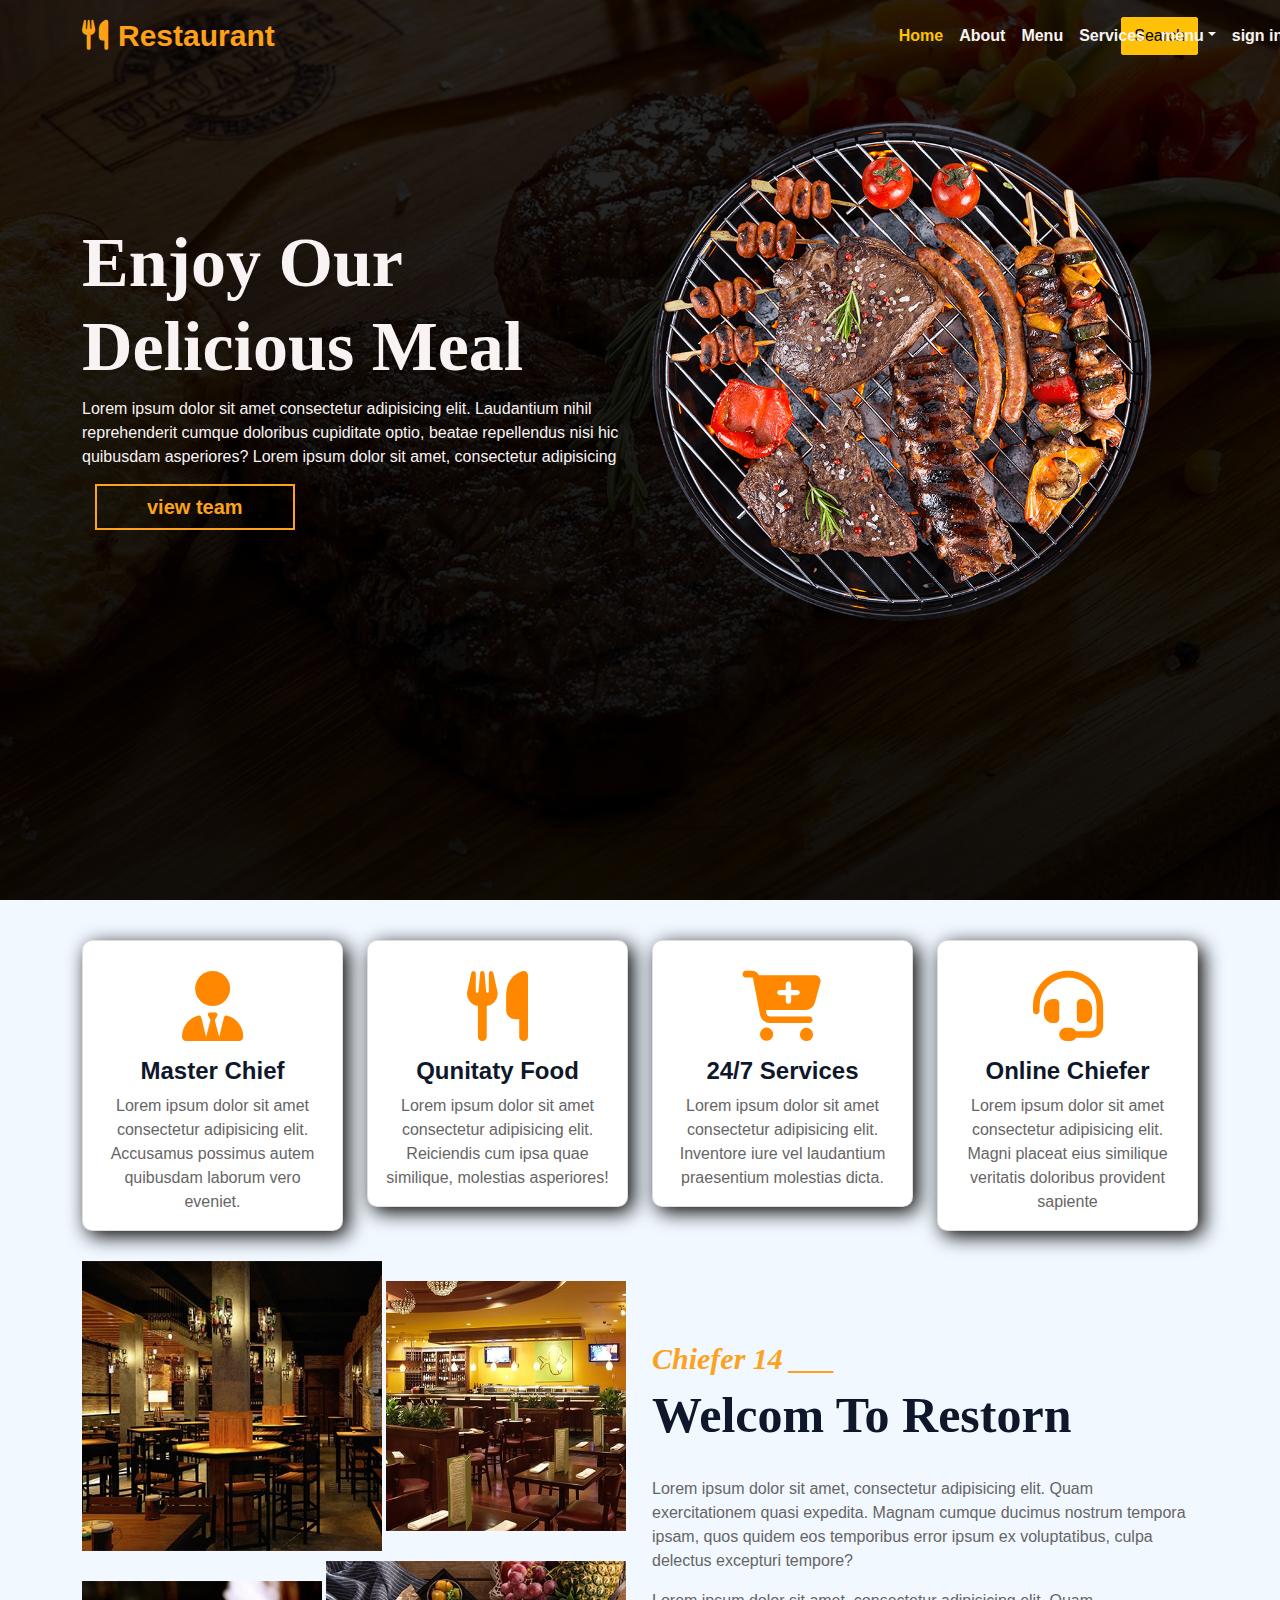
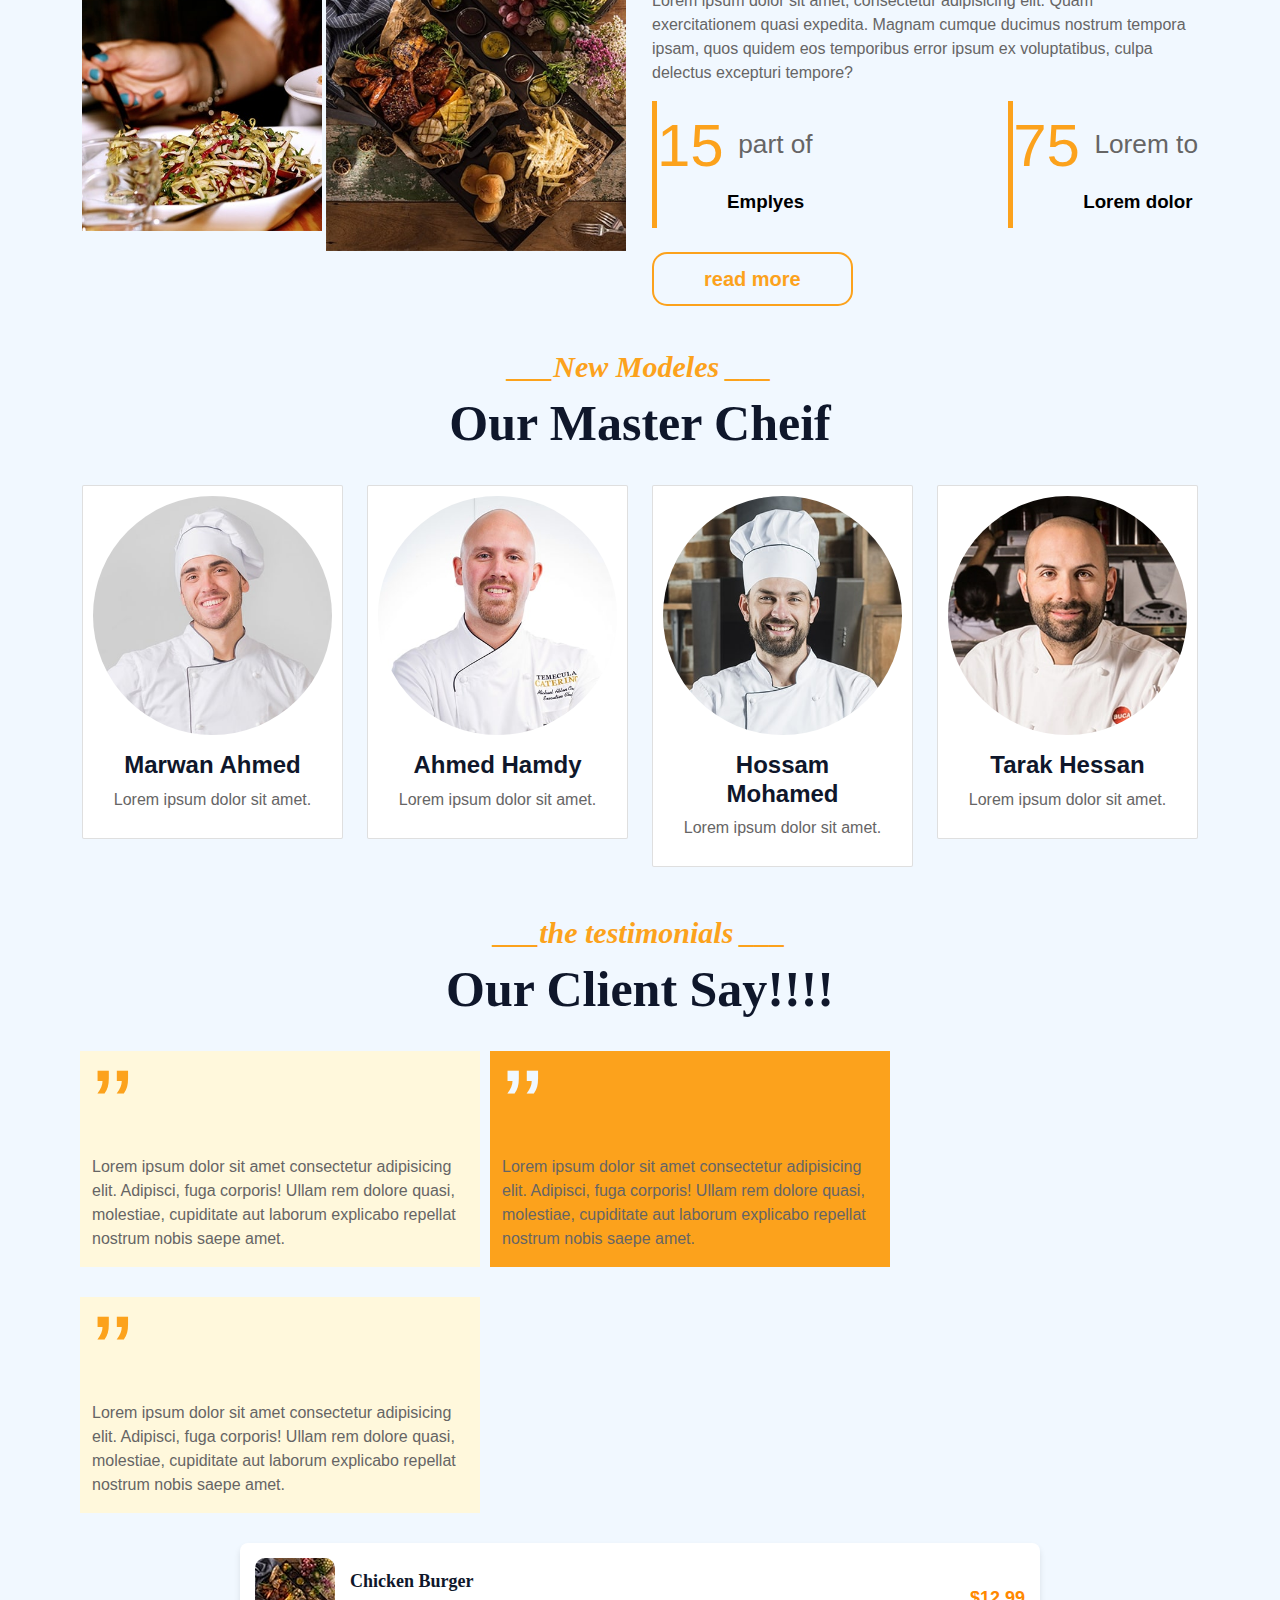
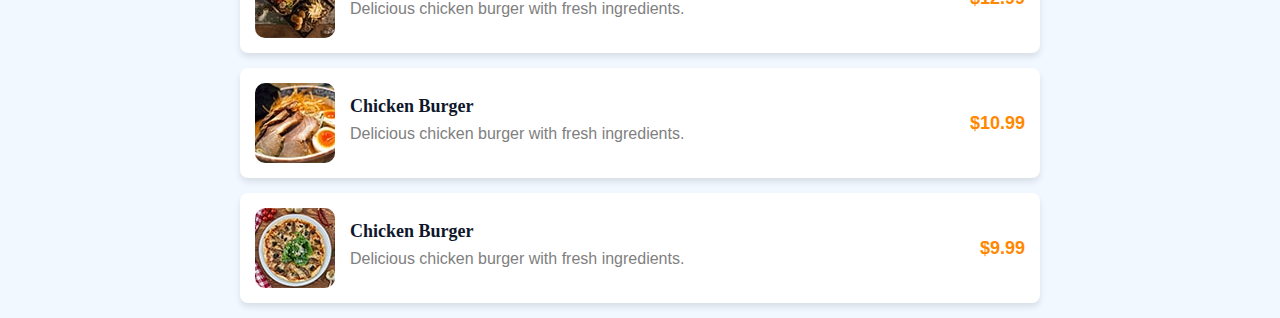
<file: index.html>
<!DOCTYPE html>
<html lang="en">
<head>
    <meta charset="UTF-8">
    <meta name="viewport" content="width=device-width, initial-scale=1.0">
    <title>Document</title>

    <link rel="stylesheet" href="bootstrap.min.css">
    <link rel="stylesheet" href="https://cdnjs.cloudflare.com/ajax/libs/font-awesome/6.5.1/css/all.min.css">

    <link rel="stylesheet" href="file.css">
</head>
<body>
    <div class="bg">
    <nav
        class="navbar navbar-expand-sm"
    >
        <div class="container">
            <a class="navbar-brand rr" href="#"><i class="fa-solid fa-utensils hh"></i>Restaurant</a>
            <button
                class="navbar-toggler d-lg-none"
                type="button"
                data-bs-toggle="collapse"
                data-bs-target="#collapsibleNavId"
                aria-controls="collapsibleNavId"
                aria-expanded="false"
                aria-label="Toggle navigation"
            >
                <span class="navbar-toggler-icon navbar-light bg-light"></span>
            </button>
            <div class="collapse navbar-collapse ff" id="collapsibleNavId">
                <ul class="navbar-nav me-auto mt-2 mt-lg-0 nn">
                    <li class="nav-item">
                        <a class="nav-link text-warning active" href="#" aria-current="page"
                            >
                            Home
                            <span class="visually-hidden">(current)</span></a
                        >
                    </li>
                    <li class="nav-item">
                        <a class="nav-link" href="#">About </a>
                    </li>
                    <li class="nav-item menus">
                        <a class="nav-link" href="#">Menu</a>
                        <ul class="submenu">
                            <li><a href="##">link1</a></li>
                            <li><a href="##">link2</a></li>

                        </ul>
                    </li>
                    <li class="nav-item">
                        <a class="nav-link" href="#">Services</a>
                    </li>

                    <li class="nav-item dropdown">
                        <a
                            class="nav-link dropdown-toggle"
                            href="#"
                            id="dropdownId"
                            data-bs-toggle="dropdown"
                            aria-haspopup="true"
                            aria-expanded="false"
                            >menu</a
                        >
                        <div
                            class="dropdown-menu hide"
                            aria-labelledby="dropdownId"
                        >
                            <a class="dropdown-item z" href="#"
                                >Action 1</a
                            >
                            <a class="dropdown-item z" href="#"
                                >Action 2</a
                            >
                        </div>
                    </li>
                    <li class="nav-item">
                        <a class="nav-link" href="proj.html">sign in</a>
                    </li>


                </ul>
                <form class="d-flex my-2 my-lg-0">

                    <button
                        class="btn btn-warning my-2 my-sm-0"
                        type="submit"
                    >
                        Search
                    </button>
                </form>
            </div>
        </div>
    </nav>
    <div class="container">
        <div class="row ss">
            <div class="col-md-6 xx">
                <h2>
                    Enjoy Our<br> Delicious Meal
                </h2>
                <p class="dd">Lorem ipsum dolor sit amet consectetur adipisicing elit. Laudantium nihil reprehenderit cumque doloribus
                      cupiditate optio, beatae repellendus nisi hic quibusdam asperiores?
                    Lorem ipsum dolor sit amet, consectetur adipisicing </p>
                    <button class="btn">
                        <a href="#vv" class="aa">view team</a></button>
            </div>
            <div class="col-md-6 ">
                <img src="hero.png" alt="" class="img-fluid cc">
            </div>
        </div>
    </div>
    </div>
    <div class="container">
        <div class="row oo">
            <div class="col-md-3 cards">
                <div class="card xs">
                    <i class="fa-solid fa-user-tie"id="zee"></i>
                     <div class="card-body">
                        <h4 class="card-title">Master Chief</h4>
                        <p class="card-text">Lorem ipsum dolor sit amet consectetur adipisicing elit. Accusamus possimus autem quibusdam laborum vero eveniet.</p>
                    </div>
                </div>
                
            
            </div>
            <div class="col-md-3">
                <div class="card xs cardf">
                    <i class="fa-solid fa-utensils" id="zee"></i>
                                        <div class="card-body">
                        <h4 class="card-title"> Qunitaty Food</h4>
                        <p class="card-text">Lorem ipsum dolor sit amet consectetur adipisicing elit. Reiciendis cum ipsa quae similique, molestias asperiores!</p>
                    </div>
                </div>
                
            
            </div>



            <div class="col-md-3">
                <div class="card xs cardr">
                    <i class="fa-solid fa-cart-plus" id="zee"></i>
                                        <div class="card-body">
                        <h4 class="card-title">24/7 Services</h4>
                        <p class="card-text">Lorem ipsum dolor sit amet consectetur adipisicing elit. Inventore iure vel laudantium praesentium molestias dicta.</p>
                    </div>
                </div>
                
            
            </div>
            <div class="col-md-3">
                <div class="card xs carder">
                    <i class="fa-solid fa-headset" id="zee"></i>
                                        <div class="card-body text-centre">
                        <h4 class="card-title">Online Chiefer</h4>
                        <p class="card-text">Lorem ipsum dolor sit amet consectetur adipisicing elit. Magni placeat eius similique veritatis doloribus provident sapiente 
                        </p>
                    </div>
                </div>
                
            
            </div>
        </div>

    </div>
    <div class="container">
        <div class="row">
            <div class="col-md-6 sec-section">
                <img src="about-1.jpg" alt="" class="img-fluid ws">
                <img src="about-2.jpg" alt="" class="img-fluid w">
                <img src="about-3.jpg" alt="" class="img-fluid w">
                <img src="about-4.jpg" alt="" class="img-fluid ws">
            </div>
            <div class="col-md-6 tt section">
                <h1>Chiefer 14 ___</h1>
                <h3>Welcom To Restorn</h3>
                <br>
                <p>Lorem ipsum dolor sit amet, consectetur adipisicing elit. Quam exercitationem quasi expedita. Magnam cumque ducimus nostrum tempora ipsam, quos quidem eos temporibus error ipsum ex voluptatibus, culpa delectus excepturi tempore?</p>

                <p>Lorem ipsum dolor sit amet, consectetur adipisicing elit. Quam exercitationem quasi expedita. Magnam cumque ducimus nostrum tempora ipsam, quos quidem eos temporibus error ipsum ex voluptatibus, culpa delectus excepturi tempore?</p>
                <div class="cv">
                <div class="gf">
                    <span class="big ">15</span>
                    <span class="kks "><sup>part of</sup></span><br>
                    <span class="ds"><sup> Emplyes</sup></span>
                             </div>
                       <div class="gf">
                  <span class="big ">75</span>
                     <span class="kks "><sup>Lorem to</sup></span><br>
                       <span class="ds"><sup> Lorem dolor</sup></span>
                     </div>

                
            </div>
            <br>
            <button class="btn aas">read more</button>

        </div>
    </div>
    </div>
    <br><br>
    <div class="container zd"id="vv">
        <h1 class="as">___New Modeles ___</h1>
        <h3 class="as">Our Master Cheif</h3><br>
        <div class="row">
            <div class="col-md-3">
                <div class="card cs cards">
                    <img class="card-img-top gt" src="team-1.jpg" alt="Title" />
                    <div class="card-body as">
                        <h4 class="card-title">Marwan Ahmed</h4>
                        <p class="card-text">Lorem ipsum dolor sit amet.</p>
                    </div>
                </div>
        
            </div>
            <div class="col-md-3">
                <div class="card cs cardf">
                    <img class="card-img-top gt" src="team-2.jpg" alt="Title" />
                    <div class="card-body as">
                        <h4 class="card-title">Ahmed Hamdy</h4>
                        <p class="card-text">Lorem ipsum dolor sit amet.</p>
                    </div>
                </div>

            </div>
            <div class="col-md-3">
                <div class="card cs cardr">
                    <img class="card-img-top gt" src="team-3.jpg" alt="Title" />
                    <div class="card-body as">
                        <h4 class="card-title">Hossam Mohamed</h4>
                        <p class="card-text">Lorem ipsum dolor sit amet.</p>
                    </div>
                </div>

            </div>
            <div class="col-md-3">
                <div class="card cs section">
                    <img class="card-img-top gt" src="team-4.jpg" alt="Title" />
                    <div class="card-body as">
                        <h4 class="card-title">Tarak Hessan</h4>
                        <p class="card-text">Lorem ipsum dolor sit amet.</p>
                    </div>
                </div>

            </div>
        

    </div>
    </div><br><br>
    <div class="container">
        <h1 class="as">___the testimonials ___</h1>
        <h3 class="as">Our Client Say!!!!</h3><br>
        <div class="row">
            <div class="col-md-4 ax section">
                <h5>’’</h5>
                <p>Lorem ipsum dolor sit amet consectetur adipisicing elit. Adipisci, fuga corporis! Ullam rem dolore quasi, molestiae, cupiditate aut laborum explicabo repellat nostrum nobis saepe amet.</p>
            </div>
                <div class="col-md-4 axs cardr">
                    <h6>’’</h6>
                    <p>Lorem ipsum dolor sit amet consectetur adipisicing elit. Adipisci, fuga corporis! Ullam rem dolore quasi, molestiae, cupiditate aut laborum explicabo repellat nostrum nobis saepe amet.</p>
                </div>
    
            <div class="col-md-4 ax cardf">
                    <h5>’’</h5>
                    <p>Lorem ipsum dolor sit amet consectetur adipisicing elit. Adipisci, fuga corporis! Ullam rem dolore quasi, molestiae, cupiditate aut laborum explicabo repellat nostrum nobis saepe amet.</p>
    
            </div>

        </div>
    </div>
    <div class="menu">
        <div class="menu-item">
            <img src="menu-1.jpg" alt="Chicken Burger">
            <div class="details">
                <h3>Chicken Burger</h3>
                <p>Delicious chicken burger with fresh ingredients.</p>
            </div>
            <span class="price">$12.99</span>
        </div>

        <div class="menu-item">
            <img src="menu-2.jpg" alt="Chicken Burger">
            <div class="details">
                <h3>Chicken Burger</h3>
                <p>Delicious chicken burger with fresh ingredients.</p>
            </div>
            <span class="price">$10.99</span>
        </div>

        <div class="menu-item">
            <img src="menu-3.jpg" alt="Chicken Burger">
            <div class="details">
                <h3>Chicken Burger</h3>
                <p>Delicious chicken burger with fresh ingredients.</p>
            </div>
            <span class="price">$9.99</span>
        </div>
        

    </div>


    
    <script src="bootstrap.bundle.min.js"></script>
    <script src="file.js"></script>

</body>
</html>
</file>
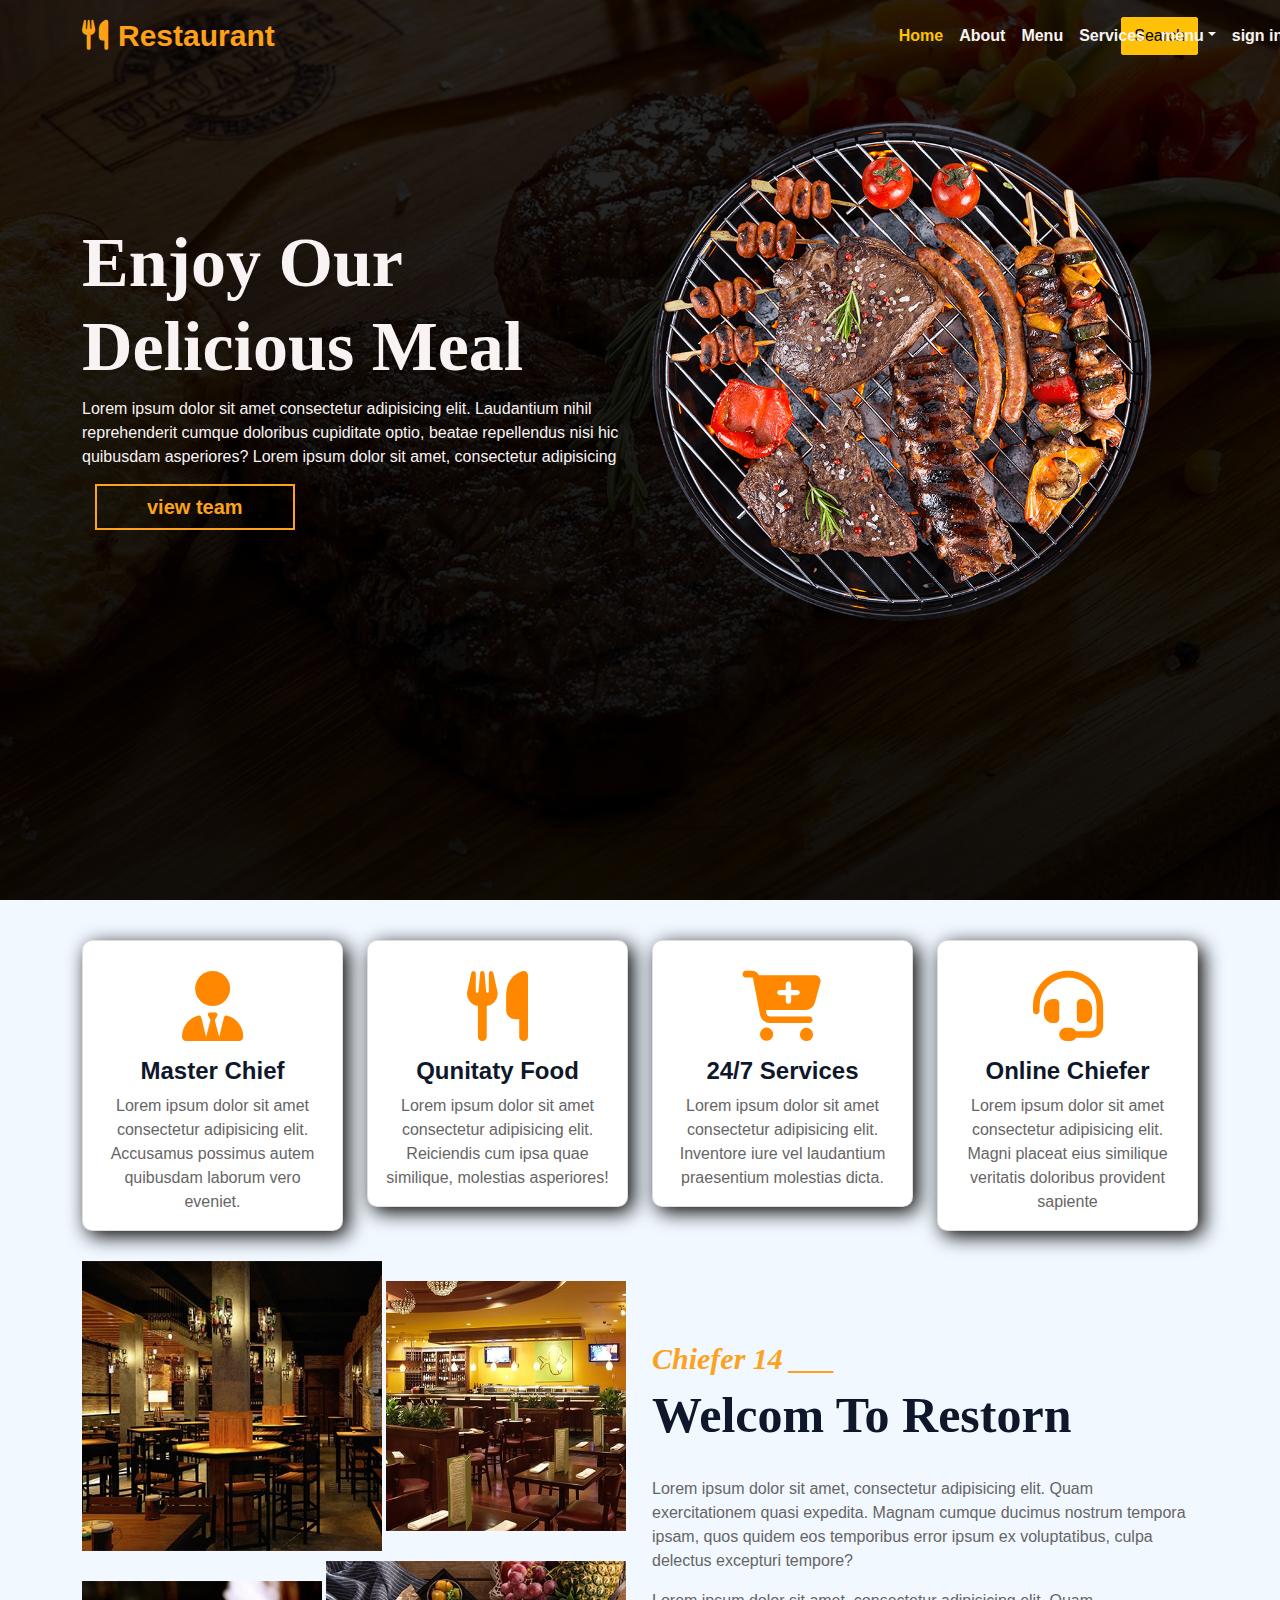
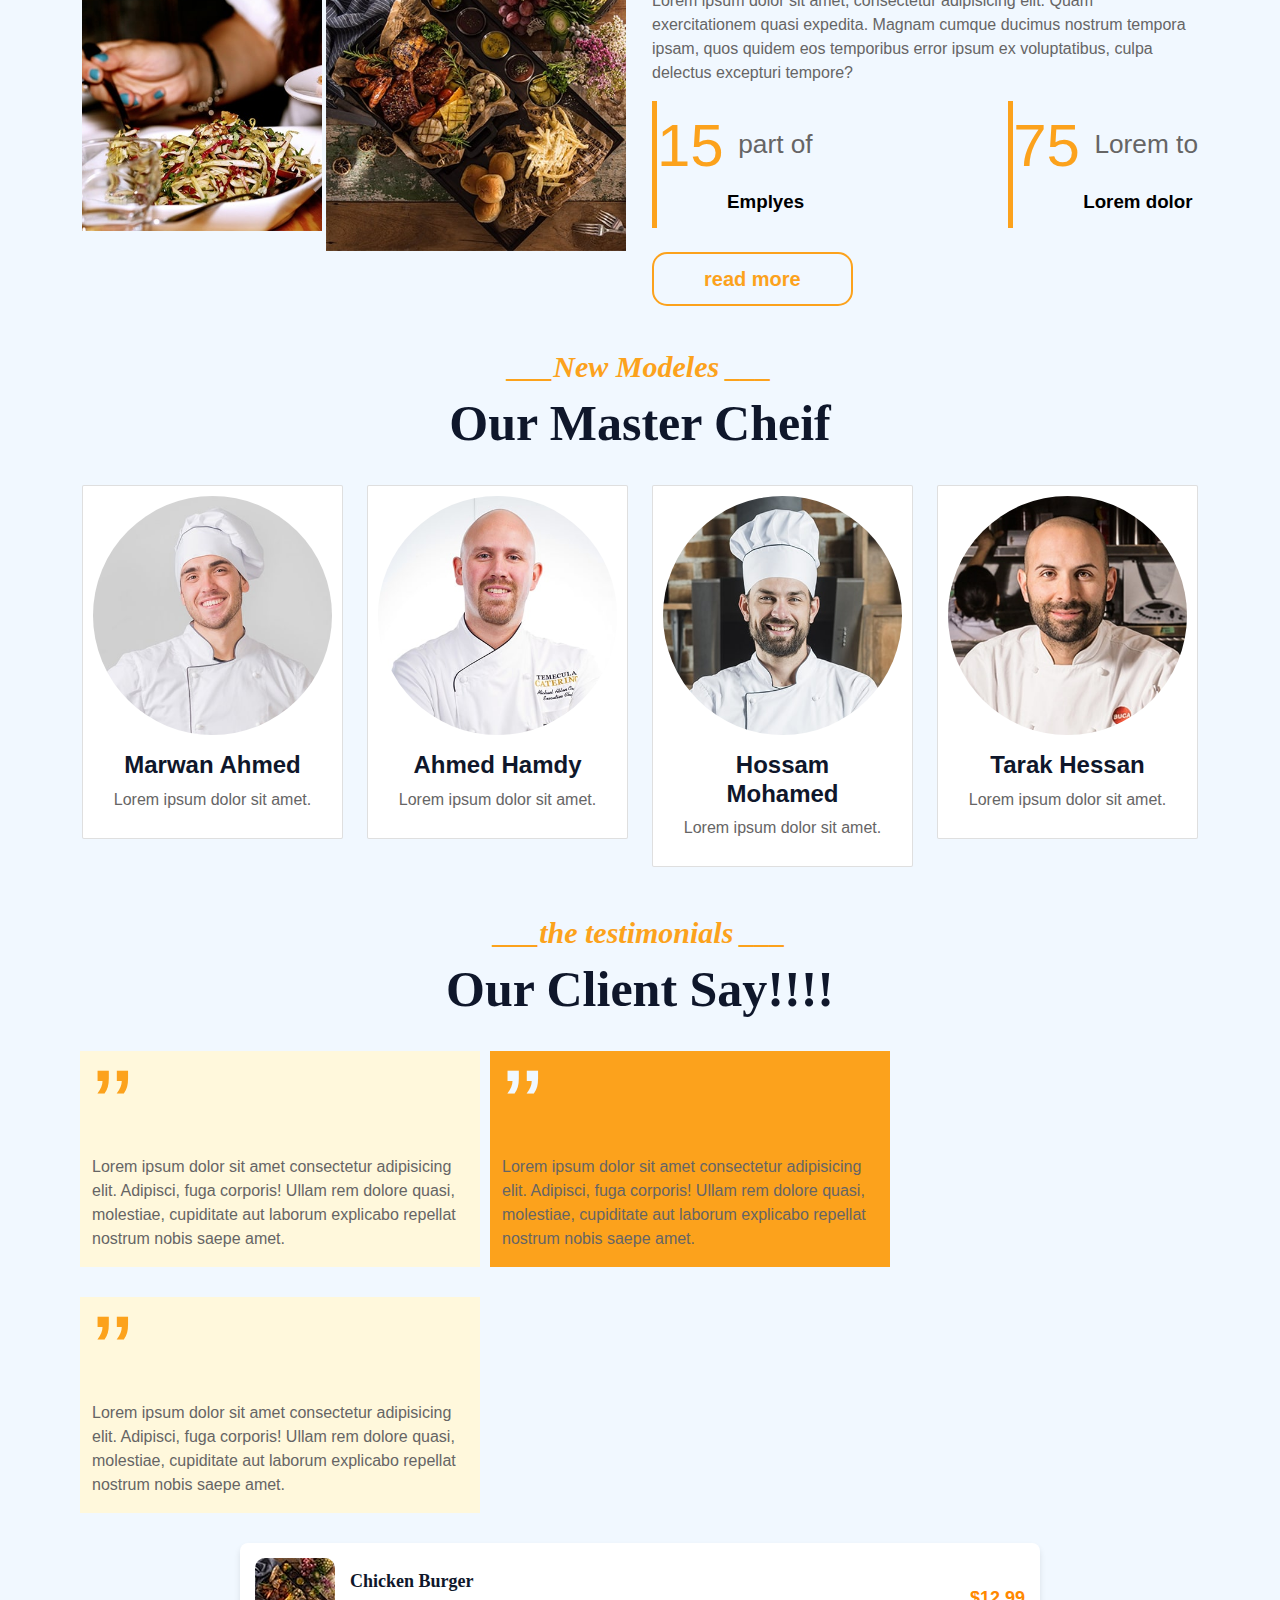
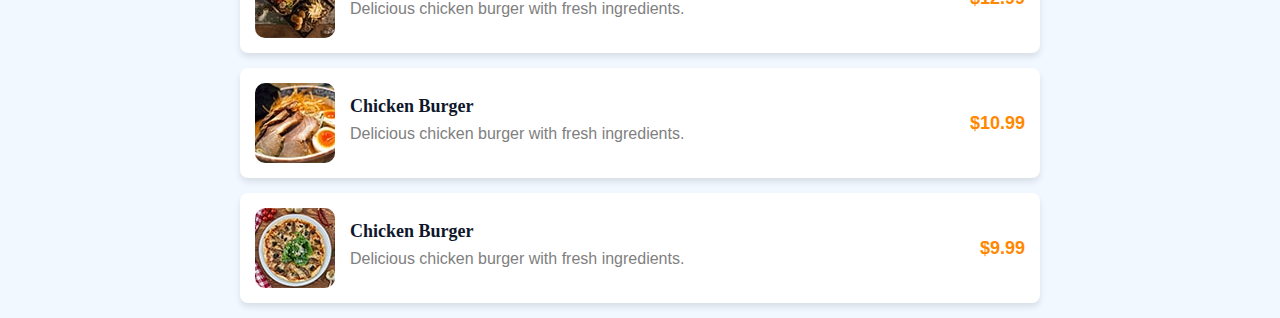
<file: file.html>
<!DOCTYPE html>
<html lang="en">
<head>
    <meta charset="UTF-8">
    <meta name="viewport" content="width=device-width, initial-scale=1.0">
    <title>Document</title>

    <link rel="stylesheet" href="bootstrap.min.css">
    <link rel="stylesheet" href="https://cdnjs.cloudflare.com/ajax/libs/font-awesome/6.5.1/css/all.min.css">

    <link rel="stylesheet" href="file.css">
</head>
<body>
    <div class="bg">
    <nav
        class="navbar navbar-expand-sm"
    >
        <div class="container">
            <a class="navbar-brand rr" href="#"><i class="fa-solid fa-utensils hh"></i>Restaurant</a>
            <button
                class="navbar-toggler d-lg-none"
                type="button"
                data-bs-toggle="collapse"
                data-bs-target="#collapsibleNavId"
                aria-controls="collapsibleNavId"
                aria-expanded="false"
                aria-label="Toggle navigation"
            >
                <span class="navbar-toggler-icon navbar-light bg-light"></span>
            </button>
            <div class="collapse navbar-collapse ff" id="collapsibleNavId">
                <ul class="navbar-nav me-auto mt-2 mt-lg-0 nn">
                    <li class="nav-item">
                        <a class="nav-link text-warning active" href="#" aria-current="page"
                            >
                            Home
                            <span class="visually-hidden">(current)</span></a
                        >
                    </li>
                    <li class="nav-item">
                        <a class="nav-link" href="#">About </a>
                    </li>
                    <li class="nav-item menus">
                        <a class="nav-link" href="#">Menu</a>
                        <ul class="submenu">
                            <li><a href="##">link1</a></li>
                            <li><a href="##">link2</a></li>

                        </ul>
                    </li>
                    <li class="nav-item">
                        <a class="nav-link" href="#">Services</a>
                    </li>

                    <li class="nav-item dropdown">
                        <a
                            class="nav-link dropdown-toggle"
                            href="#"
                            id="dropdownId"
                            data-bs-toggle="dropdown"
                            aria-haspopup="true"
                            aria-expanded="false"
                            >menu</a
                        >
                        <div
                            class="dropdown-menu hide"
                            aria-labelledby="dropdownId"
                        >
                            <a class="dropdown-item z" href="#"
                                >Action 1</a
                            >
                            <a class="dropdown-item z" href="#"
                                >Action 2</a
                            >
                        </div>
                    </li>
                    <li class="nav-item">
                        <a class="nav-link" href="proj.html">sign in</a>
                    </li>


                </ul>
                <form class="d-flex my-2 my-lg-0">

                    <button
                        class="btn btn-warning my-2 my-sm-0"
                        type="submit"
                    >
                        Search
                    </button>
                </form>
            </div>
        </div>
    </nav>
    <div class="container">
        <div class="row ss">
            <div class="col-md-6 xx">
                <h2>
                    Enjoy Our<br> Delicious Meal
                </h2>
                <p class="dd">Lorem ipsum dolor sit amet consectetur adipisicing elit. Laudantium nihil reprehenderit cumque doloribus
                      cupiditate optio, beatae repellendus nisi hic quibusdam asperiores?
                    Lorem ipsum dolor sit amet, consectetur adipisicing </p>
                    <button class="btn">
                        <a href="#vv" class="aa">view team</a></button>
            </div>
            <div class="col-md-6 ">
                <img src="hero.png" alt="" class="img-fluid cc">
            </div>
        </div>
    </div>
    </div>
    <div class="container">
        <div class="row oo">
            <div class="col-md-3 cards">
                <div class="card xs">
                    <i class="fa-solid fa-user-tie"id="zee"></i>
                     <div class="card-body">
                        <h4 class="card-title">Master Chief</h4>
                        <p class="card-text">Lorem ipsum dolor sit amet consectetur adipisicing elit. Accusamus possimus autem quibusdam laborum vero eveniet.</p>
                    </div>
                </div>
                
            
            </div>
            <div class="col-md-3">
                <div class="card xs cardf">
                    <i class="fa-solid fa-utensils" id="zee"></i>
                                        <div class="card-body">
                        <h4 class="card-title"> Qunitaty Food</h4>
                        <p class="card-text">Lorem ipsum dolor sit amet consectetur adipisicing elit. Reiciendis cum ipsa quae similique, molestias asperiores!</p>
                    </div>
                </div>
                
            
            </div>



            <div class="col-md-3">
                <div class="card xs cardr">
                    <i class="fa-solid fa-cart-plus" id="zee"></i>
                                        <div class="card-body">
                        <h4 class="card-title">24/7 Services</h4>
                        <p class="card-text">Lorem ipsum dolor sit amet consectetur adipisicing elit. Inventore iure vel laudantium praesentium molestias dicta.</p>
                    </div>
                </div>
                
            
            </div>
            <div class="col-md-3">
                <div class="card xs carder">
                    <i class="fa-solid fa-headset" id="zee"></i>
                                        <div class="card-body text-centre">
                        <h4 class="card-title">Online Chiefer</h4>
                        <p class="card-text">Lorem ipsum dolor sit amet consectetur adipisicing elit. Magni placeat eius similique veritatis doloribus provident sapiente 
                        </p>
                    </div>
                </div>
                
            
            </div>
        </div>

    </div>
    <div class="container">
        <div class="row">
            <div class="col-md-6 sec-section">
                <img src="about-1.jpg" alt="" class="img-fluid ws">
                <img src="about-2.jpg" alt="" class="img-fluid w">
                <img src="about-3.jpg" alt="" class="img-fluid w">
                <img src="about-4.jpg" alt="" class="img-fluid ws">
            </div>
            <div class="col-md-6 tt section">
                <h1>Chiefer 14 ___</h1>
                <h3>Welcom To Restorn</h3>
                <br>
                <p>Lorem ipsum dolor sit amet, consectetur adipisicing elit. Quam exercitationem quasi expedita. Magnam cumque ducimus nostrum tempora ipsam, quos quidem eos temporibus error ipsum ex voluptatibus, culpa delectus excepturi tempore?</p>

                <p>Lorem ipsum dolor sit amet, consectetur adipisicing elit. Quam exercitationem quasi expedita. Magnam cumque ducimus nostrum tempora ipsam, quos quidem eos temporibus error ipsum ex voluptatibus, culpa delectus excepturi tempore?</p>
                <div class="cv">
                <div class="gf">
                    <span class="big ">15</span>
                    <span class="kks "><sup>part of</sup></span><br>
                    <span class="ds"><sup> Emplyes</sup></span>
                             </div>
                       <div class="gf">
                  <span class="big ">75</span>
                     <span class="kks "><sup>Lorem to</sup></span><br>
                       <span class="ds"><sup> Lorem dolor</sup></span>
                     </div>

                
            </div>
            <br>
            <button class="btn aas">read more</button>

        </div>
    </div>
    </div>
    <br><br>
    <div class="container zd"id="vv">
        <h1 class="as">___New Modeles ___</h1>
        <h3 class="as">Our Master Cheif</h3><br>
        <div class="row">
            <div class="col-md-3">
                <div class="card cs cards">
                    <img class="card-img-top gt" src="team-1.jpg" alt="Title" />
                    <div class="card-body as">
                        <h4 class="card-title">Marwan Ahmed</h4>
                        <p class="card-text">Lorem ipsum dolor sit amet.</p>
                    </div>
                </div>
        
            </div>
            <div class="col-md-3">
                <div class="card cs cardf">
                    <img class="card-img-top gt" src="team-2.jpg" alt="Title" />
                    <div class="card-body as">
                        <h4 class="card-title">Ahmed Hamdy</h4>
                        <p class="card-text">Lorem ipsum dolor sit amet.</p>
                    </div>
                </div>

            </div>
            <div class="col-md-3">
                <div class="card cs cardr">
                    <img class="card-img-top gt" src="team-3.jpg" alt="Title" />
                    <div class="card-body as">
                        <h4 class="card-title">Hossam Mohamed</h4>
                        <p class="card-text">Lorem ipsum dolor sit amet.</p>
                    </div>
                </div>

            </div>
            <div class="col-md-3">
                <div class="card cs section">
                    <img class="card-img-top gt" src="team-4.jpg" alt="Title" />
                    <div class="card-body as">
                        <h4 class="card-title">Tarak Hessan</h4>
                        <p class="card-text">Lorem ipsum dolor sit amet.</p>
                    </div>
                </div>

            </div>
        

    </div>
    </div><br><br>
    <div class="container">
        <h1 class="as">___the testimonials ___</h1>
        <h3 class="as">Our Client Say!!!!</h3><br>
        <div class="row">
            <div class="col-md-4 ax section">
                <h5>’’</h5>
                <p>Lorem ipsum dolor sit amet consectetur adipisicing elit. Adipisci, fuga corporis! Ullam rem dolore quasi, molestiae, cupiditate aut laborum explicabo repellat nostrum nobis saepe amet.</p>
            </div>
                <div class="col-md-4 axs cardr">
                    <h6>’’</h6>
                    <p>Lorem ipsum dolor sit amet consectetur adipisicing elit. Adipisci, fuga corporis! Ullam rem dolore quasi, molestiae, cupiditate aut laborum explicabo repellat nostrum nobis saepe amet.</p>
                </div>
    
            <div class="col-md-4 ax cardf">
                    <h5>’’</h5>
                    <p>Lorem ipsum dolor sit amet consectetur adipisicing elit. Adipisci, fuga corporis! Ullam rem dolore quasi, molestiae, cupiditate aut laborum explicabo repellat nostrum nobis saepe amet.</p>
    
            </div>

        </div>
    </div>
    <div class="menu">
        <div class="menu-item">
            <img src="menu-1.jpg" alt="Chicken Burger">
            <div class="details">
                <h3>Chicken Burger</h3>
                <p>Delicious chicken burger with fresh ingredients.</p>
            </div>
            <span class="price">$12.99</span>
        </div>

        <div class="menu-item">
            <img src="menu-2.jpg" alt="Chicken Burger">
            <div class="details">
                <h3>Chicken Burger</h3>
                <p>Delicious chicken burger with fresh ingredients.</p>
            </div>
            <span class="price">$10.99</span>
        </div>

        <div class="menu-item">
            <img src="menu-3.jpg" alt="Chicken Burger">
            <div class="details">
                <h3>Chicken Burger</h3>
                <p>Delicious chicken burger with fresh ingredients.</p>
            </div>
            <span class="price">$9.99</span>
        </div>
        

    </div>


    
    <script src="bootstrap.bundle.min.js"></script>
    <script src="file.js"></script>

</body>
</html>
</file>
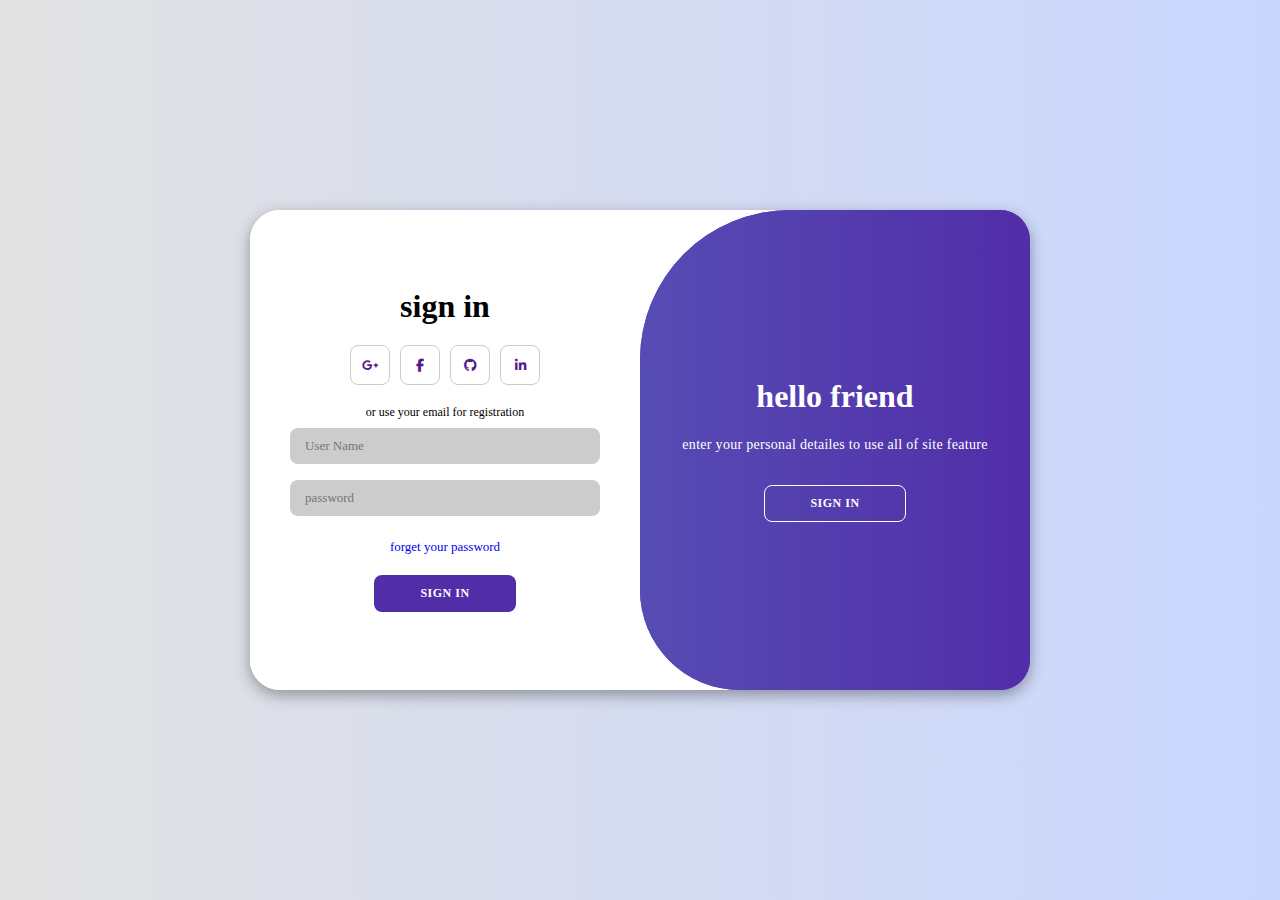
<file: proj.html>
<!DOCTYPE html>
<html lang="en">
<head>
    <meta charset="UTF-8">
    <meta name="viewport" content="width=device-width, initial-scale=1.0">
    <title>Document</title>
    <link rel="stylesheet" href="https://cdnjs.cloudflare.com/ajax/libs/font-awesome/6.5.1/css/all.min.css">
    <link rel="stylesheet" href="proj.css">
</head>
<body>
    <div class="container" id="container">
        <div class="form-container sign-up">
            <form>
                <h1>create account</h1>
                <div class="social-icons">

                <a href=""class="icon">
                    <i class="fa-brands fa-google-plus-g"></i>
                </a>
                <a href=""class="icon">
                    <i class="fa-brands fa-facebook-f"></i>
                </a>
                <a href=""class="icon">
                    <i class="fa-brands fa-github"></i>
                </a>
                <a href=""class="icon">
                    <i class="fa-brands fa-linkedin-in"></i>
                </a>
            </div>
            <span> or use your email for registration</span>
                <input type="text"
                placeholder="Name">
                <input type="email"
                placeholder="Email">
                <input type="password"
                placeholder="password">
                <button>Sign up</button>

            </form>
        </div>
        <div class="form-container sign-in">
            <form>
                <h1>sign in </h1>
                <div class="social-icons">
                <a href=""class="icon">
                    <i class="fa-brands fa-google-plus-g"></i>
                </a>
                <a href=""class="icon">
                    <i class="fa-brands fa-facebook-f"></i>
                </a>
                <a href=""class="icon">
                    <i class="fa-brands fa-github"></i>
                </a>
                <a href=""class="icon">
                    <i class="fa-brands fa-linkedin-in"></i>
                </a>
            </div>
            <span> or use your email for registration</span>

                <input type="text"
                placeholder="User Name">
                <input type="password"
                placeholder="password">
                <a href="##">forget your password</a>

                <button>Sign in</button>

            </form>
        </div>
        <div class="toggle-conttainer">
            <div class="toggle">
                <div class="toggle-panal toggle-left">
            <h1> welcom back</h1>
            <p>enter your personal detailes to use all of site feature </p>
            <button class="hidden" id="login">Sign in </button>
        </div>

        <div class="toggle-panal toggle-right">
            <h1> hello friend</h1>
            <p>enter your personal detailes to use all of site feature </p>
            <button class="hidden" id="register">Sign in </button>
        </div>

            </div>
        </div>

    </div>

    <script src="proj.js"></script>
</body>
</html>
</file>
<file: file.css>
.nn{
    transform: translateX(600px);
    font-weight: bold;
}
.nav-link{
    color: #f9f3f3;

}
.hide{
    display: none;
}
::-webkit-scrollbar {
    width: 15px;
    height: 100px;

}

::-webkit-scrollbar-thumb {
    background-color: rgb(252, 162, 28) ;
    height: 100px;
}
*{
    margin: 0;padding: 0;box-sizing: border-box;
}

::-webkit-scrollbar-track {
    background-color:  rgb(252, 162, 28);
    width: 50px;
    height: 100px;

}
.hh{
    margin-right: 10px;
}
.menus{
    position: relative;
}
.submenu{
position: absolute;
top: 42px;
left: 0;width: 100px;background-color: #fff;padding: 10px;
list-style-type: none;
display: none;
/* -Webkit-box-shadow:0 1px 1px rgb(0 , 0, 0 ,0.5); */
}
.menus:hover .submenu{
    display: block;
}

.bg{
    background-image:linear-gradient(rgba(0, 0, 0, 0.836),rgba(0, 0, 0, 0.927)), url("bg-hero.jpg");
    height: 100vh;
    background-position: center;
    background-repeat: no-repeat;
    background-size: cover;
    width: 100%;
}
.oo{
    margin-top: 40px;
    margin-bottom: 20px;
}
.ws{
    width: 300px;
    height: 290px;
    margin-top: 10px;
    transition: 2s ease-in-out;


    
}
#gy{
    width: 300px;
    height: 300px;
    color: rgb(252, 162, 28);
}

.menu {
    max-width: 800px;
    margin: auto;
}

.menu-item {
    display: flex;
    align-items: center;
    background: white;
    padding: 15px;
    border-radius: 8px;
    box-shadow: 0 4px 6px rgba(0, 0, 0, 0.1);
    margin-bottom: 15px;
}

.menu-item img {
    width: 80px;
    height: 80px;
    border-radius: 10px;
    object-fit: cover;
    margin-right: 15px;
}
.slide{
    animation: slids 0.75s ease-in-out both;
    animation-delay: 0.12;
}

@keyframes slids {
    from {
        transform: translateX(300px);
        opacity: 0;
    }
    to {
        transform: translateX(0);
        opacity: 1;
    }
}
.slider{
    animation: slids 0.75s ease-in-out both;
    animation-delay: 0.1s;
}

@keyframes slids {
    from {
        transform: translateX(300px);
        opacity: 0;
    }
    to {
        transform: translateX(0);
        opacity: 1;
    }
}
.slidd{
    animation: slids 0.75s ease-in-out both;
    animation-delay: 0.15s;
}

@keyframes slids {
    from {
        transform: translateX(300px);
        opacity: 0;
    }
    to {
        transform: translateX(0);
        opacity: 1;
    }
}
.sliddf{
    animation: slids 0.75s ease-in-out both;
    animation-delay: 0.35s;
}

@keyframes slids {
    from {
        transform: translateX(300px);
        opacity: 0;
    }
    to {
        transform: translateX(0);
        opacity: 1;
    }
}


.secs{
    animation: slids 0.75s ease-in-out both;
    animation-delay: 0.2s;
}

@keyframes slids {
    from {
        transform: translateX(300px);
        opacity: 0;
    }
    to {
        transform: translateX(0);
        opacity: 1;
    }
}
.secsr{
    animation: slids 0.75s ease-in-out both;
    animation-delay: 0.5s;
}

@keyframes slids {
    from {
        transform: translateX(300px);
        opacity: 0;
    }
    to {
        transform: translateX(0);
        opacity: 1;
    }
}
#zee{
       font-size: 70px; /* غير الرقم للحجم الذي تريده */
    color: #ff8800;
    margin-top: 30px;
    
}


.details {
    flex-grow: 1;
}

.details h3 {
    margin: 0;
    font-size: 18px;
}

.details p {
    margin: 5px 0;
    color: gray;
}

.price {
    font-size: 18px;
    font-weight: bold;
    color: #ff8800;
}

.w{
    width: 240px;
    height: 250px;
    margin-top: 10px;
    transition: 2s ease-in-out;



}
.w:hover{
    transform: scale(0.88);
}
.ws:hover{
    transform: scale(0.88);
}

.cc{
    width: 500px;
   animation: move 10s infinite;
}
@keyframes move{
    0%{
        transform: rotate(0deg);
    }
    /* 50%{
        transform: rotate(180deg);

    } */
    100%{
        transform: rotate(360deg);

    }
}
.rr{
    font-weight: bold;
    font-size: 30px;
}
.aa{
    padding: 10px 50px;
    color: snow;
    font-size: 20px;
    font-weight: bold;
    border: 2px solid rgb(252, 162, 28) ;
    color:  rgb(252, 162, 28);
}
.aa:hover{
    padding: 10px 50px;
    background-color: rgb(252, 162, 28);
    color: snow;
    font-size: 20px;
    font-weight: bold;
}
.aas{
    padding: 10px 50px;
    font-size: 20px;
    font-weight: bold;
    border: 2px solid rgb(252, 162, 28) ;
    color:  rgb(252, 162, 28);
    border-radius: 15px;
}
.aas:hover{
    padding: 10px 50px;
    background-color: rgb(252, 162, 28);
    color:black;
    font-size: 20px;
    font-weight: bold;
}




h2{
    font-size: 70px;font-family: Georgia, 'Times New Roman', Times, serif;
    color: #f9f3f3;

}
.xx{
    transform: translateY(100px);


}
.dd{
    color: #f9f3f3;

}
.ss{
    transform: translateY(50px);

}
.tt{
    transform: translateY(90px);
}
h1{
    font-size: 30px;
    font-style: italic;
    font-family: Georgia, 'Times New Roman', Times, serif;
    color:rgb(252, 162, 28);
}
h3{
    font-family: Georgia, 'Times New Roman', Times, serif;
    font-weight: bold;
    font-size: 50px;
}
.big{
    color:rgb(252, 162, 28);
    font-size: 60px;
}
.gf{
    border-left:  5px solid rgb(252, 162, 28);

}
.as{
    text-align: center;
    }
    
.zd{
  margin-top: 50px;
}
.gt{
    border-radius: 50%;
}
.cs{
    padding: 10px;
}
.kks{
    font-size: 35px;
    white-space: pre;
    padding-left: 10px;
}
.ds{
    margin-left: 60px;
    font-size: 25px;
    padding-left: 10px;
    font-weight: bold;
    color: black;


}
h5{
    font-weight: bold;
    font-size: 80px;
    color:rgb(252, 162, 28);
    
}
h6{    font-weight: bold;
    font-size: 80px;
color: aliceblue;

}
.ax{
    background-color: cornsilk;
    margin-left: 10px;
    width: 400px;
    margin-bottom: 30px;

}

.axs{
    background-color: rgb(252, 162, 28);
    margin-left: 10px;
    width: 400px;
    margin-bottom: 30px;

}
.xs{
    box-shadow: 5px 5px 20px black  ;
    text-align: center;
    border-radius: 10px;
}

.cv{
    display: flex;
    justify-content: space-between;
}
body{
    overflow-x: hidden;
}
@media(max-width:750px){
    body{
        overflow-x: hidden;
    }
    
    ul{
        transform: translateX(0);
        font-weight: bold;
    }
    .xx{
        transform: translateY(0);
    
    
    }
    h2{
        font-size: 55px;
}
.ss{
    transform: translateY(0);


}
.xs, .w ,.ws ,.cs{
    margin-bottom: 30px;
    width: 300px;
    justify-content: center;
    align-items: center;
    margin-left: 50px;

}

.cc{
    margin-top: 30px;
}
.bg{
    height: 140vh;
}
.w{
    width: 300px;
    height: 290px;
    margin-top: 10px;
    transition: 2s ease-in-out;


}
    
    
}
</file>
<file: proj.css>
*{
    margin: 0;padding: 0;
    box-sizing: border-box;
    font-family: Georgia, 'Times New Roman', Times, serif;
}
body{
    background-color: #c9d6ff;
    background-image: linear-gradient(to right,#e2e2e2,#c9d6ff);
    display: flex;
    justify-content: center;
    flex-direction: column;
    align-items: center;
    height: 100vh;
}
.container{
    background-color: #fff;
    border-radius: 30px;
    box-shadow: 0 5px 15px rgba(0,0,0,0.35);
    position: relative;
    overflow: hidden;
    width: 780px;
    max-width: 100%;
    min-height:480px ;

}
.container p{
    font-size: 14px;
    line-height: 20px;
    letter-spacing:0.3px;
    margin: 20px 0;

  }
.container span{
    font-size: 12px;

}
.container a{
    counter-reset: #333;
    font-size: 13px;
    text-decoration: none;
    margin: 15px 0 10px ; 

}
.container button{
    background-color: #512da8;
    color: #fff;font-size: 12px;padding: 10px 45px;border: 1px solid transparent;
    border-radius: 8px;
    font-weight: 600;
    letter-spacing: 0.5px;
    text-transform: uppercase;
    margin-top: 10px;
    cursor: pointer;
}
.container button.hidden{
    background: transparent;
    border-color: #fff;
}
.container form{
    background-color: #fff;
    display: flex;align-items: center;justify-content: center;
    flex-direction: column;
    padding: 0 40px ;
    height:100%;


}
.container input{
    background-color: #ccc;
    border: none;
    margin: 8px 0;
    padding: 10px 15px;font-size: 13px;border-radius: 8px;
    width: 100%;outline: none;

}
.form-container{
    position: absolute;top: 0;height: 100%;transition: all 0.6s ease-in-out;


}
.sign-in{
    left: 0;width: 50%;z-index:2;

}
.container.active .sign-in{
transform: translateX(100%);
}
.sign-up{
    left: 0;width: 50%;opacity: 0;
    z-index: 1;
}
.container.active .sign-up{
transform: translateX(100%);
opacity: 1;
z-index: 5;
animation: move 0.6s ;

}
@keyframes move{
    0%, 49.999%{
        opacity: 0;z-index: 1;
    }
    50%, 100%{
        opacity: 1;
        z-index: 5;

    }
}
.social-icons{
    margin: 20px 0;
}
.social-icons a{
    border: 1px solid #ccc;
    border-radius: 20%;
    display: inline-flex;
    justify-content: center;
    align-items: center;
    margin: 0 3px;
    width: 40px;
    height: 40px;

}
.toggle-conttainer{
    position: absolute;top: 0;left: 50%;width: 50%;height: 100%;overflow: hidden;
    transition: all 0.6s ease-in-out;
    border-radius: 150px 0 0 100px;

}
.container.active .toggle-conttainer{
    transform: translateX(-100%);
    border-radius: 0 150px 100px 0;

}
.toggle{
    background-color: #512da8;
    height: 100%;
    background-image: linear-gradient(to right ,#5c6bc0 ,#512da8);
    color: #fff;
    position: relative;left: -100%;
    height: 100%;width: 200%;transform: translateX(0);
    transition: all 0.6s ease-in-out;

}
.container.active .toggle{
transform: translateX(50%);

}
.toggle-panal{
    position: absolute;width: 50%;height: 100%;
    display: flex;align-items: center;
    justify-content: center;
    flex-direction: column;
    padding: 0 30px;
    text-align: center;
    top: 0;transform: translateX(0);
    transition: all 0.6s ease-in-out;
}
.toggle-left{
    transform: translateX(-200%);
}
.toggle-right{
right: 0;transform: translateX(0);
}
.container.active .toggle-left{
    transform: translateX(0);
}
.container.active .toggle-right{
    transform: translateX(200%);
}
</file>
